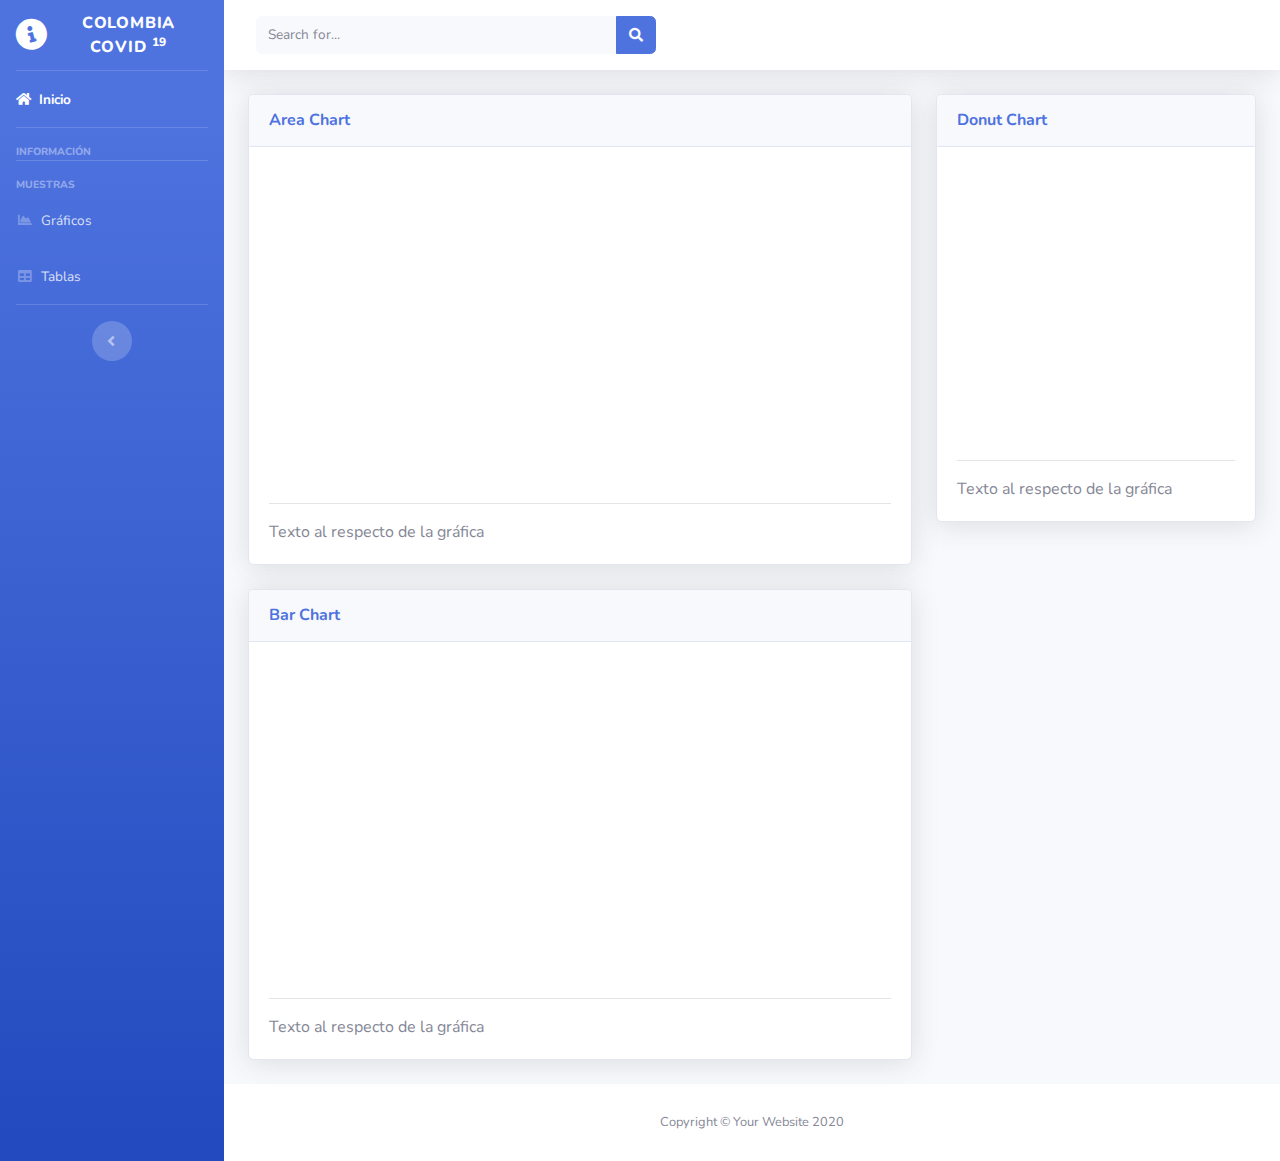
<file: Laboratorio-BaseDeDatos/charts.html>
<!DOCTYPE html>
<html>

<head>
    <meta charset="utf-8">
    <meta http-equiv="X-UA-Compatible" content="IE=edge">
    <meta name="viewport" content="width=device-width, initial-scale=1, shrink-to-fit=no">
    <meta name="description" content="">
    <meta name="author" content="">

    <title>Reporte Covid-19</title>

    <!-- Custom fonts for this template-->
    <link href="vendor/fontawesome-free/css/all.min.css" rel="stylesheet" type="text/css">
    <link
        href="https://fonts.googleapis.com/css?family=Nunito:200,200i,300,300i,400,400i,600,600i,700,700i,800,800i,900,900i"
        rel="stylesheet">

    <!-- Custom styles for this template-->
    <link href="css/sb-admin-2.min.css" rel="stylesheet">
</head>

<body id="page-top">
    <div id="wrapper">
        <ul class="navbar-nav bg-gradient-primary sidebar sidebar-dark accordion" id="accordionSidebar">

            <!-- Icono + enlace al index-->
            <a class="sidebar-brand d-flex align-items-center justify-content-center" href="Index.html">
                <div class="sidebar-brand-icon rotate-n-15">
                    <i class="fa fa-info-circle" aria-hidden="true"></i>
                </div>
                <div class="sidebar-brand-text mx-3">Colombia Covid <sup>19</sup></div>
            </a>

            <!-- Divider -->
            <hr class="sidebar-divider my-0">

            <!-- Nav Item - Inicio -->
            <li class="nav-item active">
                <a class="nav-link" href="Index.html">
                    <i class="fa fa-home" aria-hidden="true"></i>
                    <span>Inicio</span></a>
            </li>

            <!-- Divider -->
            <hr class="sidebar-divider">

            <!-- Heading - Información general -->
            <div class="sidebar-heading">
                Información
            </div>

            <!-- Posible uso
          <li class="nav-item">
            <a class="nav-link collapsed" href="#" data-toggle="collapse" data-target="#collapsePages" aria-expanded="true" aria-controls="collapsePages">
              <i class="fas fa-fw fa-folder"></i>
              <span>Pages</span>
            </a>
            <div id="collapsePages" class="collapse" aria-labelledby="headingPages" data-parent="#accordionSidebar">
              <div class="bg-white py-2 collapse-inner rounded">
                <h6 class="collapse-header">Login Screens:</h6>
                <a class="collapse-item" href="login.html">Login</a>
                <a class="collapse-item" href="register.html">Register</a>
                <a class="collapse-item" href="forgot-password.html">Forgot Password</a>
                <div class="collapse-divider"></div>
                <h6 class="collapse-header">Other Pages:</h6>
                <a class="collapse-item" href="404.html">404 Page</a>
                <a class="collapse-item" href="blank.html">Blank Page</a>
              </div>
            </div>
          </li> -->

            <!-- Divider -->
            <hr class="sidebar-divider">

            <!-- Heading -->
            <div class="sidebar-heading">
                Muestras
                <!--Ayudaaa no sé que título poner-->
            </div>

            <!-- Nav Item - Pages Collapse Menu -->


            <!-- Nav Item - Charts -->
            <li class="nav-item">
                <a class="nav-link" href="charts.html">
                    <i class="fas fa-fw fa-chart-area"></i>
                    <span>Gráficos</span></a>
            </li>

            <!-- Nav Item - Tables -->
            <li class="nav-item">
                <a class="nav-link" href="tables.html">
                    <i class="fas fa-fw fa-table"></i>
                    <span>Tablas</span></a>
            </li>

            <!-- Divider -->
            <hr class="sidebar-divider d-none d-md-block">

            <!-- Sidebar Toggler (Sidebar) -->
            <div class="text-center d-none d-md-inline">
                <button class="rounded-circle border-0" id="sidebarToggle"></button>
            </div>

        </ul>
        <div id="content-wrapper" class="d-flex flex-column">

            <!-- Main Content -->
            <div id="content">

                <!-- Topbar -->
                <nav class="navbar navbar-expand navbar-light bg-white topbar mb-4 static-top shadow">

                    <!-- Sidebar Toggle (Topbar) -->
                    <form class="form-inline">
                        <button id="sidebarToggleTop" class="btn btn-link d-md-none rounded-circle mr-3">
                            <i class="fa fa-bars"></i>
                        </button>
                    </form>

                    <!-- Topbar Search -->
                    <form
                        class="d-none d-sm-inline-block form-inline mr-auto ml-md-3 my-2 my-md-0 mw-100 navbar-search">
                        <div class="input-group">
                            <input type="text" class="form-control bg-light border-0 small" placeholder="Search for..."
                                aria-label="Search" aria-describedby="basic-addon2">
                            <div class="input-group-append">
                                <button class="btn btn-primary" type="button">
                                    <i class="fas fa-search fa-sm"></i>
                                </button>
                            </div>
                        </div>
                    </form>
                </nav>

                <!--Hasta aquí es lo mismo en las mismas páginas-->

                <div class="container-fluid">

                    <div class="row">

                        <div class="col-xl-8 col-lg-7">

                            <!-- Area Chart -->
                            <div class="card shadow mb-4">
                                <div class="card-header py-3">
                                    <h6 class="m-0 font-weight-bold text-primary">Area Chart</h6>
                                </div>
                                <div class="card-body">
                                    <div class="chart-area">
                                        <canvas id="myAreaChart"></canvas>
                                    </div>
                                    <hr>
                                    Texto al respecto de la gráfica
                                </div>
                            </div>

                            <!-- Bar Chart -->
                            <div class="card shadow mb-4">
                                <div class="card-header py-3">
                                    <h6 class="m-0 font-weight-bold text-primary">Bar Chart</h6>
                                </div>
                                <div class="card-body">
                                    <div class="chart-bar">
                                        <canvas id="myBarChart"></canvas>
                                    </div>
                                    <hr>
                                    Texto al respecto de la gráfica
                                </div>
                            </div>

                        </div>

                        <!-- Donut Chart -->
                        <div class="col-xl-4 col-lg-5">
                            <div class="card shadow mb-4">
                                <!-- Card Header - Dropdown -->
                                <div class="card-header py-3">
                                    <h6 class="m-0 font-weight-bold text-primary">Donut Chart</h6>
                                </div>
                                <!-- Card Body -->
                                <div class="card-body">
                                    <div class="chart-pie pt-4">
                                        <canvas id="myPieChart"></canvas>
                                    </div>
                                    <hr>
                                    Texto al respecto de la gráfica
                                </div>
                            </div>
                        </div>
                    </div>
                </div>
            </div>

            <!-- Footer -->
            <footer class="sticky-footer bg-white">
                <div class="container my-auto">
                    <div class="copyright text-center my-auto">
                        <span>Copyright &copy; Your Website 2020</span>
                    </div>
                </div>
            </footer>
            <!-- End of Footer -->

        </div>
    </div>

    <a class="scroll-to-top rounded" href="#page-top">
        <i class="fas fa-angle-up"></i>
    </a>

    <script src="vendor/jquery/jquery.min.js"></script>
    <script src="vendor/bootstrap/js/bootstrap.bundle.min.js"></script>

    <!-- Core plugin JavaScript-->
    <script src="vendor/jquery-easing/jquery.easing.min.js"></script>

    <!-- Custom scripts for all pages-->
    <script src="js/sb-admin-2.min.js"></script>

    <!-- Page level plugins -->

    <!-- Content Wrapper -->

</body>


</html>
</file>
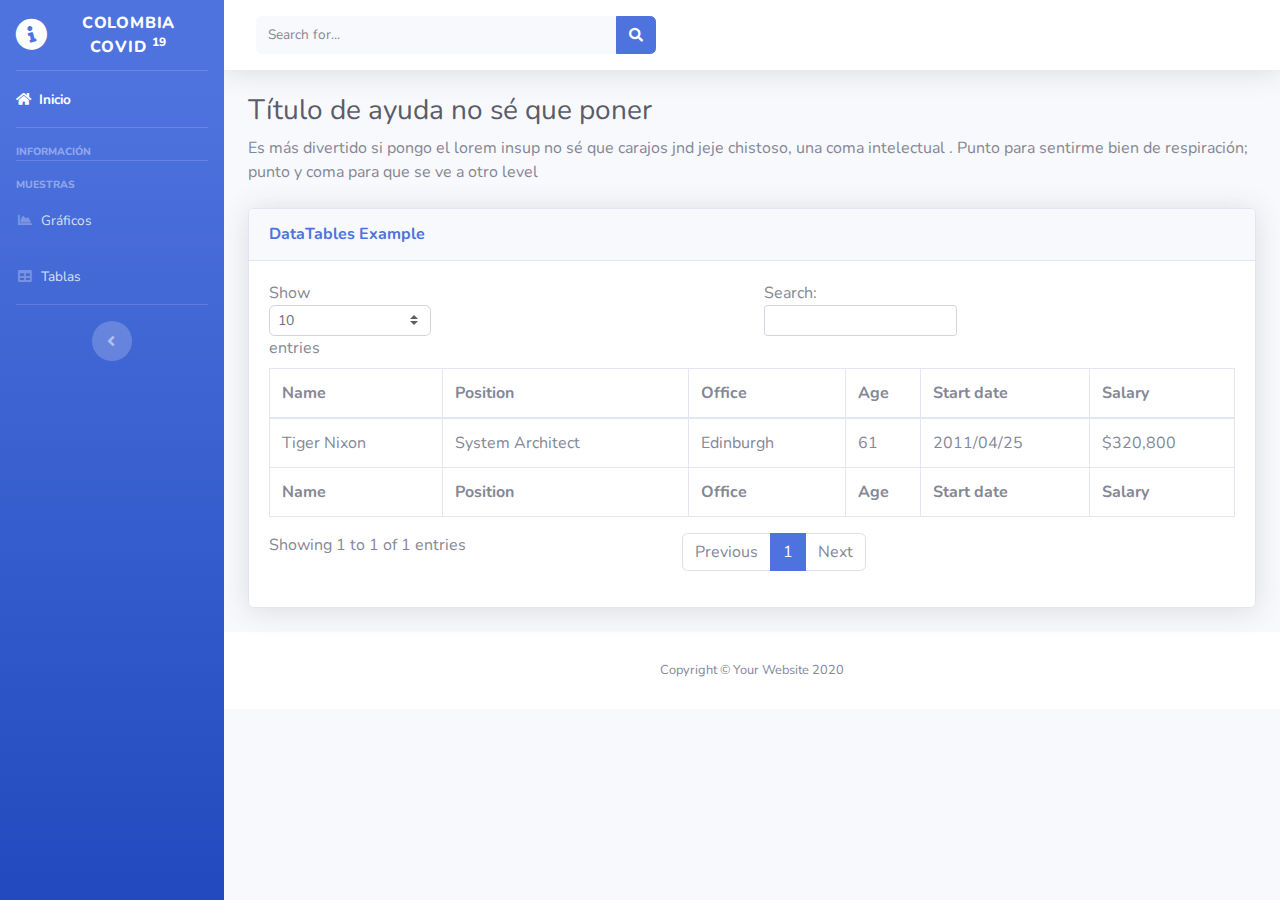
<file: Laboratorio-BaseDeDatos/tables.html>
<!DOCTYPE html>
<html>

<head>
    <meta charset="utf-8">
    <meta http-equiv="X-UA-Compatible" content="IE=edge">
    <meta name="viewport" content="width=device-width, initial-scale=1, shrink-to-fit=no">
    <meta name="description" content="">
    <meta name="author" content="">

    <title>Reporte Covid-19</title>

    <!-- Custom fonts for this template-->
    <link href="vendor/fontawesome-free/css/all.min.css" rel="stylesheet" type="text/css">
    <link
        href="https://fonts.googleapis.com/css?family=Nunito:200,200i,300,300i,400,400i,600,600i,700,700i,800,800i,900,900i"
        rel="stylesheet">

    <!-- Custom styles for this template-->
    <link href="css/sb-admin-2.min.css" rel="stylesheet">
</head>

<body id="page-top">
    <div id="wrapper">
        <ul class="navbar-nav bg-gradient-primary sidebar sidebar-dark accordion" id="accordionSidebar">

            <!-- Icono + enlace al index-->
            <a class="sidebar-brand d-flex align-items-center justify-content-center" href="Index.html">
                <div class="sidebar-brand-icon rotate-n-15">
                    <i class="fa fa-info-circle" aria-hidden="true"></i>
                </div>
                <div class="sidebar-brand-text mx-3">Colombia Covid <sup>19</sup></div>
            </a>

            <!-- Divider -->
            <hr class="sidebar-divider my-0">

            <!-- Nav Item - Inicio -->
            <li class="nav-item active">
                <a class="nav-link" href="Index.html">
                    <i class="fa fa-home" aria-hidden="true"></i>
                    <span>Inicio</span></a>
            </li>

            <!-- Divider -->
            <hr class="sidebar-divider">

            <!-- Heading - Información general -->
            <div class="sidebar-heading">
                Información
            </div>

            <!-- Posible uso
          <li class="nav-item">
            <a class="nav-link collapsed" href="#" data-toggle="collapse" data-target="#collapsePages" aria-expanded="true" aria-controls="collapsePages">
              <i class="fas fa-fw fa-folder"></i>
              <span>Pages</span>
            </a>
            <div id="collapsePages" class="collapse" aria-labelledby="headingPages" data-parent="#accordionSidebar">
              <div class="bg-white py-2 collapse-inner rounded">
                <h6 class="collapse-header">Login Screens:</h6>
                <a class="collapse-item" href="login.html">Login</a>
                <a class="collapse-item" href="register.html">Register</a>
                <a class="collapse-item" href="forgot-password.html">Forgot Password</a>
                <div class="collapse-divider"></div>
                <h6 class="collapse-header">Other Pages:</h6>
                <a class="collapse-item" href="404.html">404 Page</a>
                <a class="collapse-item" href="blank.html">Blank Page</a>
              </div>
            </div>
          </li> -->

            <!-- Divider -->
            <hr class="sidebar-divider">

            <!-- Heading -->
            <div class="sidebar-heading">
                Muestras
                <!--Ayudaaa no sé que título poner-->
            </div>

            <!-- Nav Item - Pages Collapse Menu -->


            <!-- Nav Item - Charts -->
            <li class="nav-item">
                <a class="nav-link" href="charts.html">
                    <i class="fas fa-fw fa-chart-area"></i>
                    <span>Gráficos</span></a>
            </li>

            <!-- Nav Item - Tables -->
            <li class="nav-item">
                <a class="nav-link" href="tables.html">
                    <i class="fas fa-fw fa-table"></i>
                    <span>Tablas</span></a>
            </li>

            <!-- Divider -->
            <hr class="sidebar-divider d-none d-md-block">

            <!-- Sidebar Toggler (Sidebar) -->
            <div class="text-center d-none d-md-inline">
                <button class="rounded-circle border-0" id="sidebarToggle"></button>
            </div>

        </ul>
        <div id="content-wrapper" class="d-flex flex-column">

            <!-- Main Content -->
            <div id="content">

                <!-- Topbar -->
                <nav class="navbar navbar-expand navbar-light bg-white topbar mb-4 static-top shadow">

                    <!-- Sidebar Toggle (Topbar) -->
                    <form class="form-inline">
                        <button id="sidebarToggleTop" class="btn btn-link d-md-none rounded-circle mr-3">
                            <i class="fa fa-bars"></i>
                        </button>
                    </form>

                    <!-- Topbar Search -->
                    <form
                        class="d-none d-sm-inline-block form-inline mr-auto ml-md-3 my-2 my-md-0 mw-100 navbar-search">
                        <div class="input-group">
                            <input type="text" class="form-control bg-light border-0 small" placeholder="Search for..."
                                aria-label="Search" aria-describedby="basic-addon2">
                            <div class="input-group-append">
                                <button class="btn btn-primary" type="button">
                                    <i class="fas fa-search fa-sm"></i>
                                </button>
                            </div>
                        </div>
                    </form>
                </nav>
                <div class="container-fluid">

                    <!-- Page Heading -->
                    <h1 class="h3 mb-2 text-gray-800">Título de ayuda no sé que poner</h1>
                    <p class="mb-4">Es más divertido si pongo el lorem insup no sé que carajos jnd jeje chistoso, una
                        coma intelectual
                        . Punto para sentirme bien de respiración; punto y coma para que se ve a otro level </p>

                    <!-- DataTales Example -->
                    <div class="card shadow mb-4">
                        <div class="card-header py-3">
                            <h6 class="m-0 font-weight-bold text-primary">DataTables Example</h6>
                        </div>
                        <div class="card-body">
                            <div class="table-responsive">
                                <table class="table table-bordered" id="dataTable" width="100%" cellspacing="0">
                                    <!--CUANDO HAGAMOS LA FUNCION JAVASCRIPT AQUI QUEDARAN LOS DATOS DE LAS TABLAS-->
                                    <thead>
                                        <tr>
                                          <th>Name</th>
                                          <th>Position</th>
                                          <th>Office</th>
                                          <th>Age</th>
                                          <th>Start date</th>
                                          <th>Salary</th>
                                        </tr>
                                      </thead>
                                      <tfoot>
                                        <tr>
                                          <th>Name</th>
                                          <th>Position</th>
                                          <th>Office</th>
                                          <th>Age</th>
                                          <th>Start date</th>
                                          <th>Salary</th>
                                        </tr>
                                      </tfoot>
                                      <tbody>
                                        <tr>
                                          <td>Tiger Nixon</td>
                                          <td>System Architect</td>
                                          <td>Edinburgh</td>
                                          <td>61</td>
                                          <td>2011/04/25</td>
                                          <td>$320,800</td>
                                        </tr>
                                        </tbody>
                                    
                                </table>
                            </div>
                        </div>
                    </div>
                </div>
                <!-- Footer -->
                <footer class="sticky-footer bg-white">
                    <div class="container my-auto">
                        <div class="copyright text-center my-auto">
                            <span>Copyright &copy; Your Website 2020</span>
                        </div>
                    </div>
                </footer>
                <!-- End of Footer -->
            </div>
        </div>

        <a class="scroll-to-top rounded" href="#page-top">
            <i class="fas fa-angle-up"></i>
        </a>
        <script src="vendor/jquery/jquery.min.js"></script>
        <script src="vendor/bootstrap/js/bootstrap.bundle.min.js"></script>

        <!-- Core plugin JavaScript-->
        <script src="vendor/jquery-easing/jquery.easing.min.js"></script>

        <!-- Custom scripts for all pages-->

        <!-- Page level plugins -->

        <!--
        Luego que creemos script para poner datos en la tabla, estos script se desbloquearán XD-->

        <script src="vendor/datatables/jquery.dataTables.min.js"></script>
        <script src="vendor/datatables/dataTables.bootstrap4.min.js"></script>

         
        <script src="js/demo/datatables-demo.js"></script>
        
</body>


</html>
</file>
